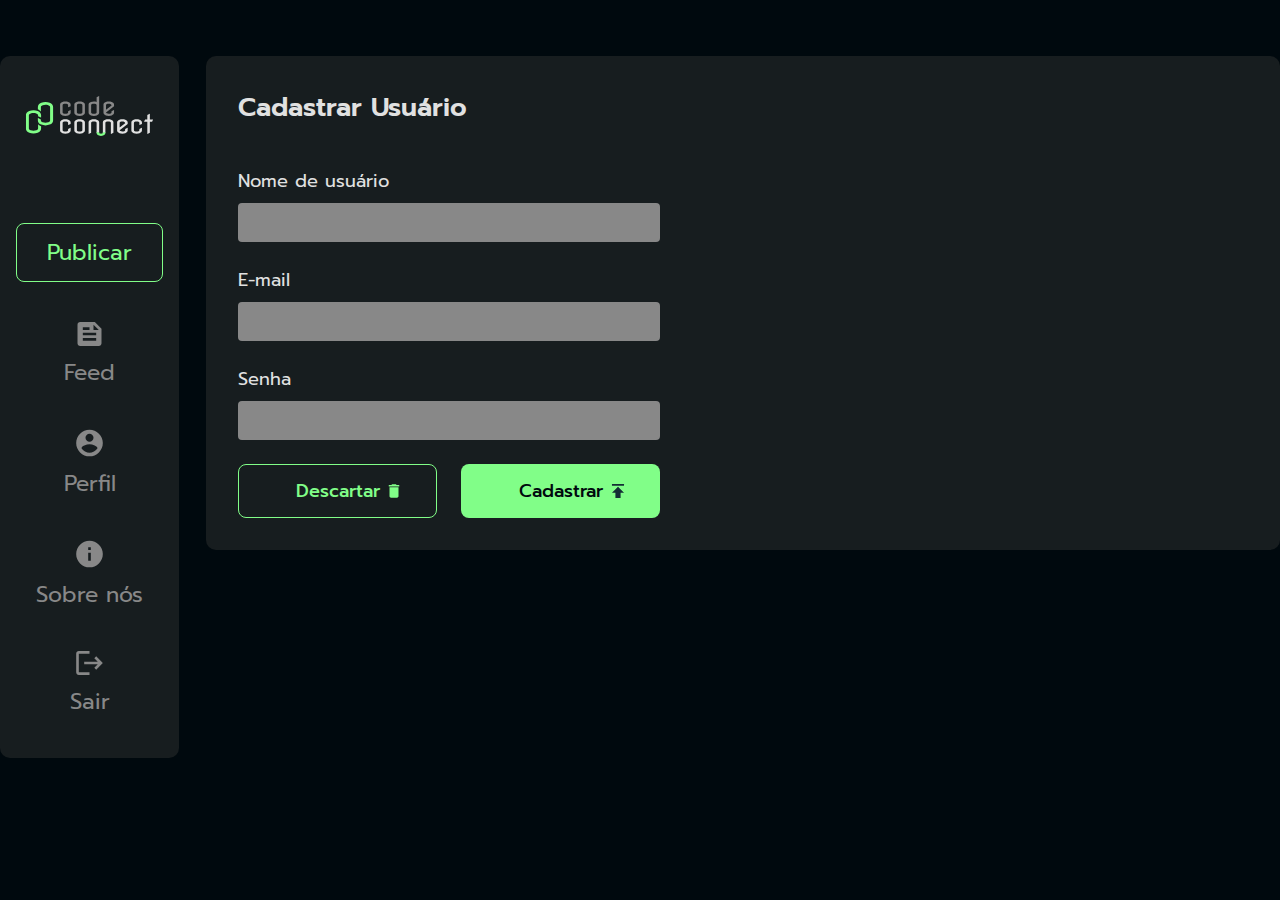
<file: index exercicio.html>
<!DOCTYPE html>
<html lang="pt-br">

<head>
    <meta charset="UTF-8">
    <meta name="viewport" content="width=device-width, initial-scale=1.0">
    <link rel="preconnect" href="https://fonts.googleapis.com">
    <link rel="preconnect" href="https://fonts.gstatic.com" crossorigin>
    <link
        href="https://fonts.googleapis.com/css2?family=Prompt:ital,wght@0,100;0,200;0,300;0,400;0,500;0,600;0,700;0,800;0,900;1,100;1,200;1,300;1,400;1,500;1,600;1,700;1,800;1,900&display=swap"
        rel="stylesheet">
    <link rel="stylesheet" href="styles.css">
    <title>CodeConnect - Cadastro</title>
</head>

<body>
    <aside>
        <img src="./img/Logo.svg" alt="Logo do CodeConnect">
        <nav>
            <ul class="lista-links">
                <li>
                    <a href="#" class="link-destaque">Publicar</a>
                </li>
                <li>
                    <a href="#">
                        <img src="./img/feed.svg">
                        Feed
                    </a>
                </li>
                <li>
                    <a href="#">
                        <img src="./img/account_circle.svg">
                        Perfil
                    </a>
                </li>
                <li>
                    <a href="#">
                        <img src="./img/info.svg">
                        Sobre nós
                    </a>
                </li>
                <li>
                    <a href="#">
                        <img src="./img/logout.svg">
                        Sair
                    </a>
                </li>
            </ul>
        </nav>
    </aside>

    <main>
        <div class="container-descricao">
            <h2>Cadastrar Usuário</h2>
            <form id="formCadastro">
                <div>
                    <label for="nome">Nome de usuário</label>
                    <input type="text" id="nome" name="nome" />
                </div>
                <div>
                    <label for="email">E-mail</label>
                    <input type="email" id="email" name="email" />
                </div>
                <div>
                    <label for="senha">Senha</label>
                    <input type="password" id="senha" name="senha" />
                </div>
                <div class="container-botoes">
                    <button type="button" class="botao-descartar">Descartar</button>
                    <button type="submit" class="botao-publicar">Cadastrar</button>
                </div>
            </form>
        </div>
    </main>
</file>
<file: styles.css>
:root {
    --background-color: #00090E;
    --text-color: #E1E1E1;
    --primary-color: #81FE88;
    --secondary-color: #888888;
    --tag-color: #171D1F;
    --font-family: "Prompt", sans-serif;
    --itens-background: #171D1F;
}

* {
    box-sizing: border-box;
    margin: 0;
    padding: 0;
}

body {
    background-color: var(--background-color);
    color: var(--text-color);
    font-family: var(--font-family);
    display: flex;
    justify-content: center;
    align-items: start;
    height: 100vh;
    gap: 27px;
    padding: 56px 0;
}

aside {
    background-color: var(--itens-background);
    border-radius: 10px;
    padding: 40px 16px;
    text-align: center;
    height: auto; /* Allow for dynamic height */
}

.lista-links {
    display: flex;
    flex-direction: column;
    gap: 40px;
    margin-top: 80px;
    align-items: center;
    list-style-type: none;
}

.lista-links li a {
    display: flex;
    flex-direction: column;
    gap: 10px;
    align-items: center;
    text-decoration: none;
    color: var(--secondary-color);
    font-size: 22px;
}

.lista-links li:first-of-type a {
    color: var(--primary-color);
}

.link-destaque {
    border: 1px solid var(--primary-color);
    padding: 12px 30px;
    border-radius: 8px;
    transition: background-color 0.3s; /* Smooth hover effect */
}

.link-destaque:hover {
    background-color: var(--primary-color); /* Change on hover */
}

main {
    background-color: var(--itens-background);
    border-radius: 10px;
    padding: 32px;
    display: flex;
    flex-direction: column; /* Stack elements vertically */
    gap: 24px;
    width: 100%; /* Full width for the main area */
}

h2 {
    font-size: 26px;
    margin-bottom: 40px;
    font-weight: 600;
}

form {
    display: flex;
    flex-direction: column;
    gap: 24px;
}

form div label {
    font-size: 18px;
    font-weight: 400;
    display: block;
    margin-bottom: 8px;
}

form div input,
form div textarea {
    width: 100%;
    padding: 8px 16px;
    background-color: var(--secondary-color);
    border: none;
    border-radius: 4px;
    font-family: var(--font-family);
    line-height: 22.5px;
}

form div input {
    height: 39px;
}

textarea {
    height: 161px; /* Corrected typo from 'texarea' */
}

.lista-tags {
    display: flex;
    flex-wrap: wrap; /* Wrap tags to new lines */
    gap: 10px; /* Space between tags */
}

.lista-tags li {
    display: flex;
    background-color: var(--secondary-color);
    color: var(--background-color);
    padding: 4px 8px;
    border-radius: 4px;
}

.container-botoes {
    display: flex;
    gap: 24px;
    justify-content: space-between;
}

.container-botoes button {
    width: 50%;
    padding: 12px 32px;
    text-align: center;
    border-radius: 8px;
    font-family: var(--font-family);
    font-size: 18px;
    font-weight: 500;
    transition: background-color 0.3s; /* Smooth hover effect */
}

.botao-descartar {
    background-color: var(--itens-background);
    color: var(--primary-color);
    border: 1px solid var(--primary-color);
    position: relative;
}

.botao-descartar:hover {
    background-color: var(--primary-color); /* Change on hover */
}

.botao-descartar::after {
    content: "";
    background-image: url("./img/trash.svg");
    background-size: contain;
    background-repeat: no-repeat;
    width: 15px;
    height: 15px;
    display: inline-block;
    position: absolute;
    top: 50%;
    transform: translateY(-50%);
    margin-left: 8px;
}

.botao-publicar {
    background-color: var(--primary-color);
    color: var(--background-color);
    border: none;
    position: relative;
}

.botao-publicar:hover {
    background-color: lighten(var(--primary-color), 10%); /* Change on hover */
}

.botao-publicar::after {
    content: "";
    background-image: url("../img/arrow_forward2.svg");
    background-size: contain;
    background-repeat: no-repeat;
    width: 15px;
    height: 15px;
    display: inline-block;
    position: absolute;
    top: 50%;
    transform: translateY(-50%);
    margin-left: 8px;
}

.container-descricao {
    width: 422px;
}

.main-imagem {
    border-radius: 8px;
    height: 100%;
    object-fit: cover;
}

.container-imagem {
    height: 368px;
    padding: 24px 16px;
    background-color: var(--secondary-color);
    border-radius: 8px;
}

.container-upload-imagem button {
    margin: 16px 0 8px 0;
    background-color: var(--itens-background);
    border: 1px solid var(--secondary-color);
    border-radius: 8px;
    color: var(--secondary-color);
    width: 100%;
    text-align: center;
    padding: 12px;
    font-family: var(--font-family);
    font-weight: 600;
    font-size: 18px;
    position: relative;
    transition: background-color 0.3s; /* Smooth hover effect */
}

.container-upload-imagem button:hover {
    background-color: var(--primary-color); /* Change on hover */
}

.container-upload-imagem button::after {
    content: "";
    background-image: url("./img/upload.svg");
    background-size: contain;
    background-repeat: no-repeat;
    display: inline-block;
    width: 15px;
    height: 15px;
    position: absolute;
    top: 50%;
    transform: translateY(-50%);
    margin-left: 8px;
}

.container-imagem-nome {
    display: flex;
    gap: 8px;
    color: var(--secondary-color);
    font-size: 15px;
}
#tag-busca {
    width: 100%; /* Largura total */
    padding: 12px 16px; /* Espaçamento interno */
    background-color: var(--secondary-color); /* Cor de fundo */
    border: none; /* Sem borda */
    border-radius: 8px; /* Cantos arredondados */
    color: var(--text-color); /* Cor do texto */
    font-family: var(--font-family); /* Fonte personalizada */
    font-size: 18px; /* Tamanho da fonte */
    display: flex; /* Flexbox para alinhamento do ícone */
    align-items: center; /* Centraliza verticalmente */
    gap: 10px; /* Espaçamento entre ícone e texto */
    transition: background-color 0.3s ease; /* Transição suave */
}

#tag-busca::placeholder {
    color: var(--secondary-color); /* Cor do texto do placeholder */
    opacity: 0.7; /* Transparência do placeholder */
}

#tag-busca:focus {
    outline: none; /* Remove contorno padrão */
    background-color: var(--primary-color); /* Cor de fundo ao focar */
    color: var(--background-color); /* Cor do texto ao focar */
}

#tag-busca::before {
    content: ""; /* Adiciona ícone */
    background-image: url('./img/search-icon.svg'); /* Ícone de busca */
    background-size: contain; /* Tamanho do ícone */
    width: 20px; /* Largura do ícone */
    height: 20px; /* Altura do ícone */
    display: inline-block; /* Exibe o ícone inline */
}

.label-tag {
    font-size: 18px; 
    font-weight: 400; 
    margin-bottom: 8px; 
    color: var(--text-color); 
}
</file>
